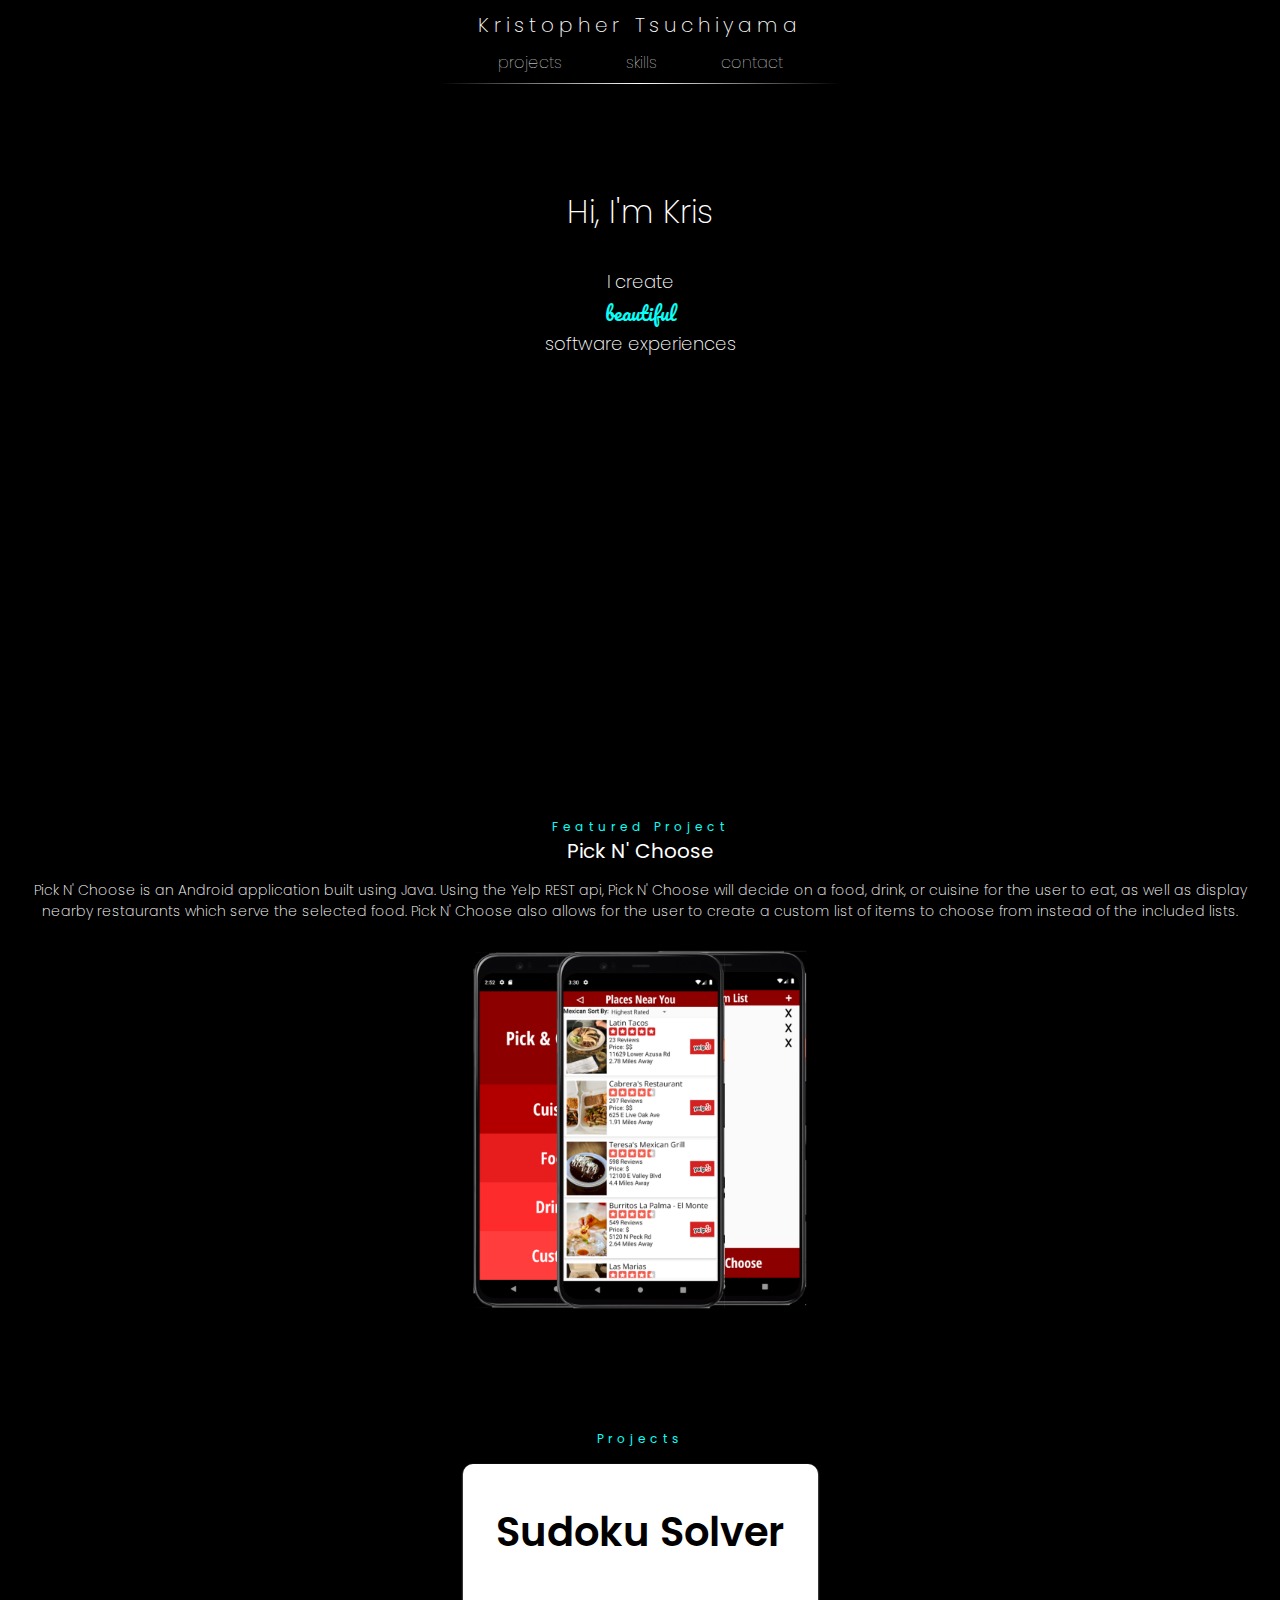
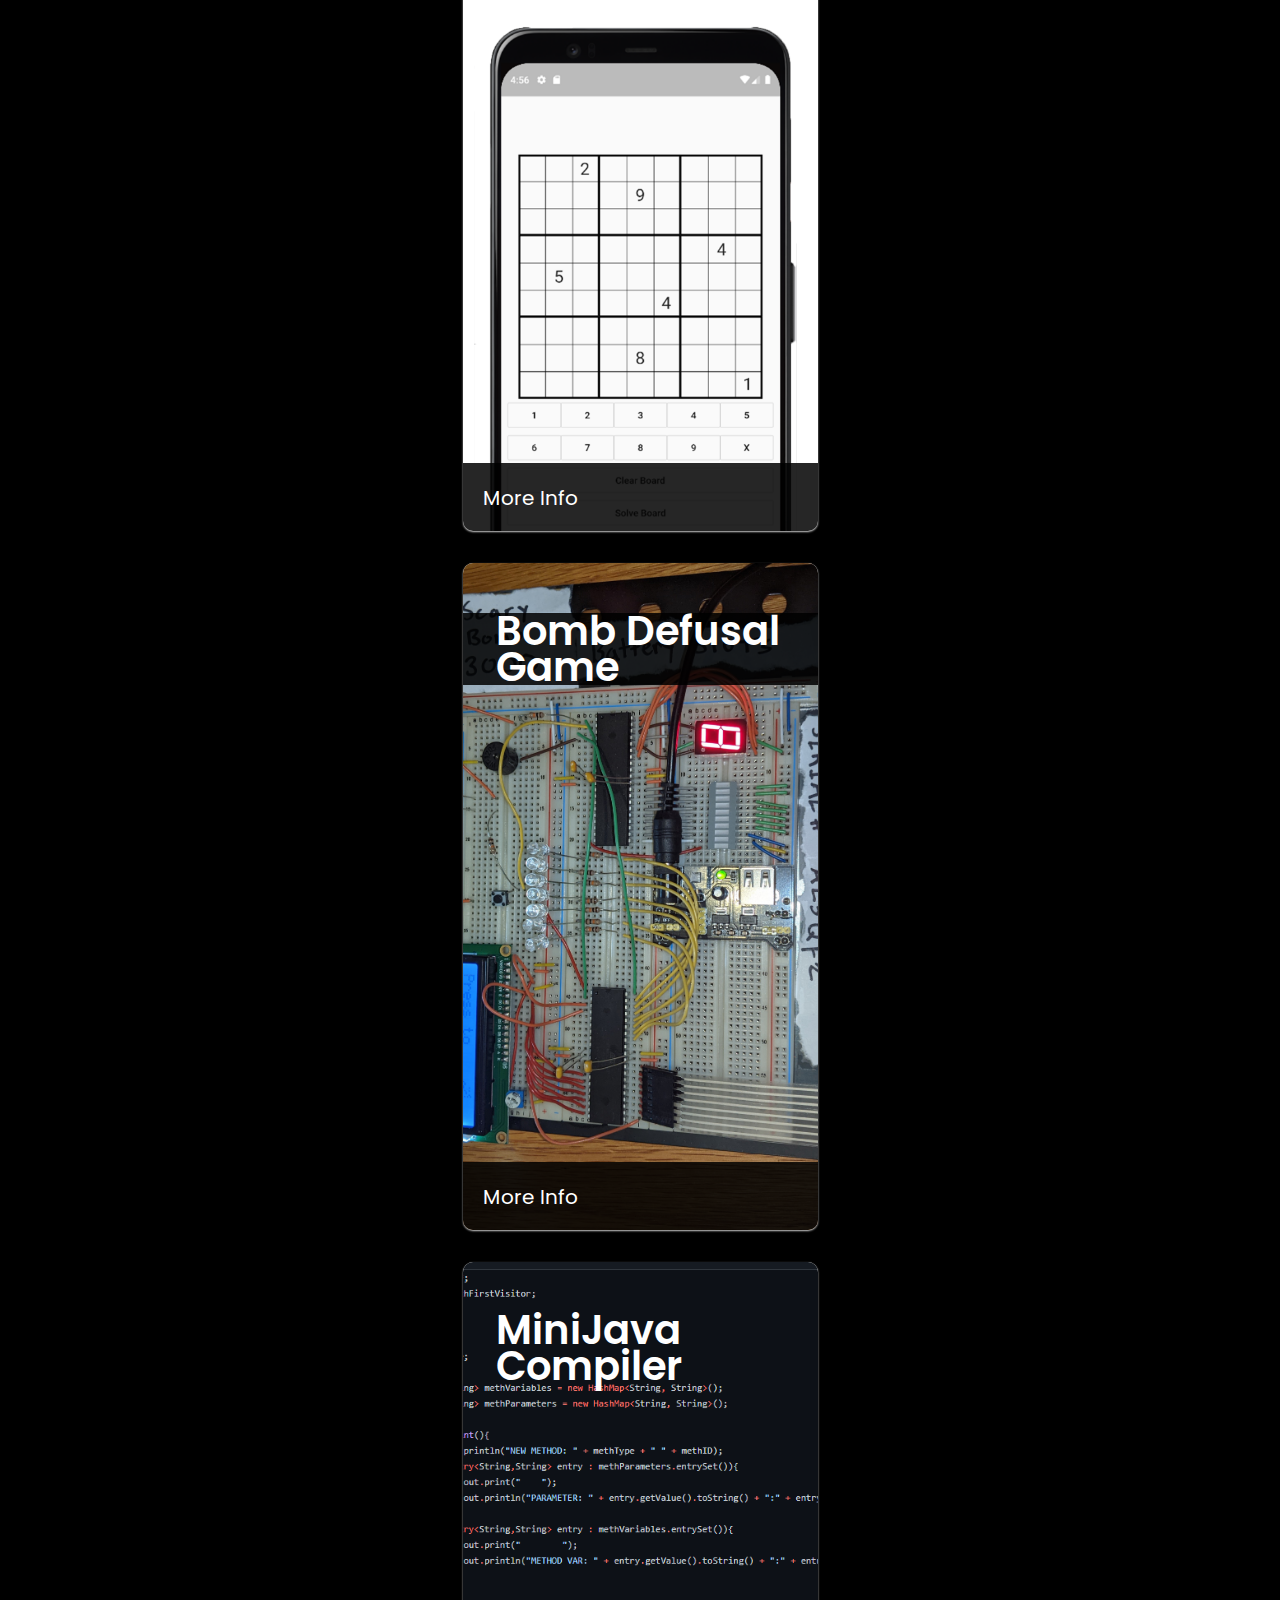
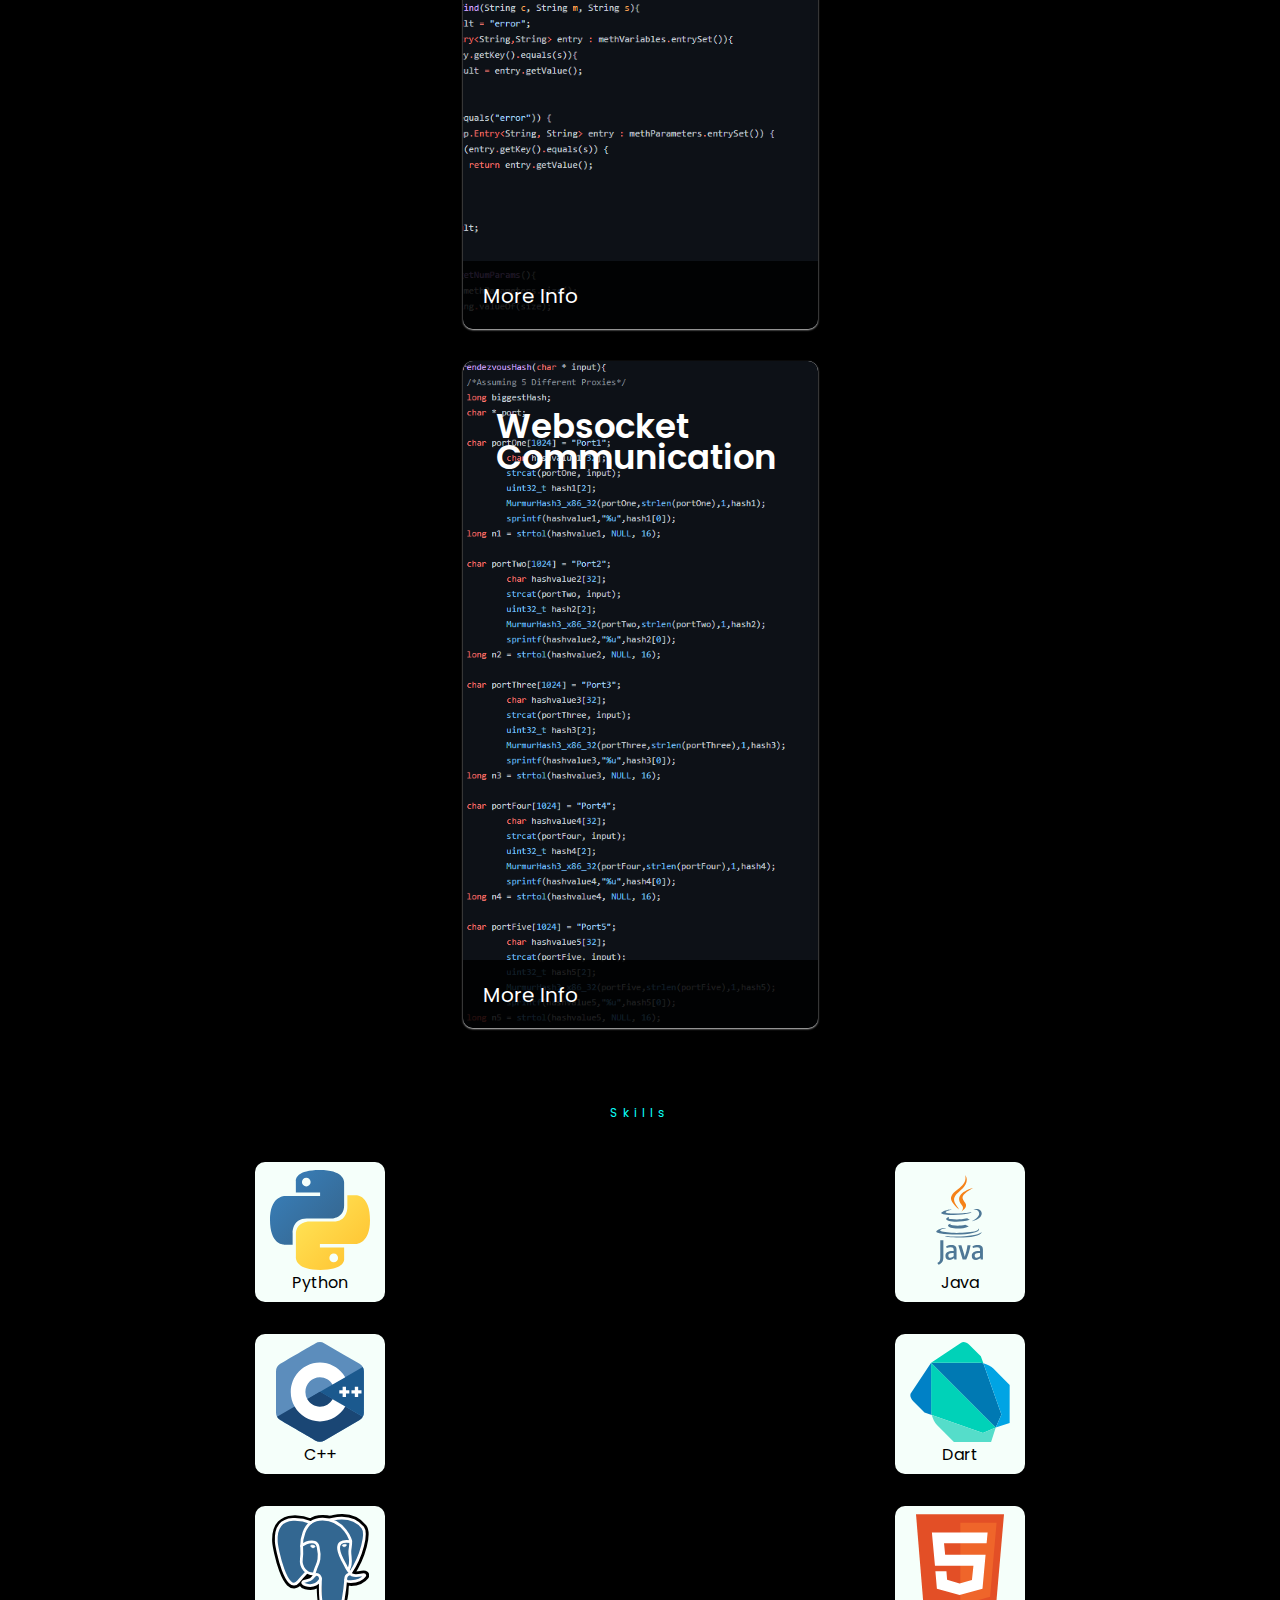
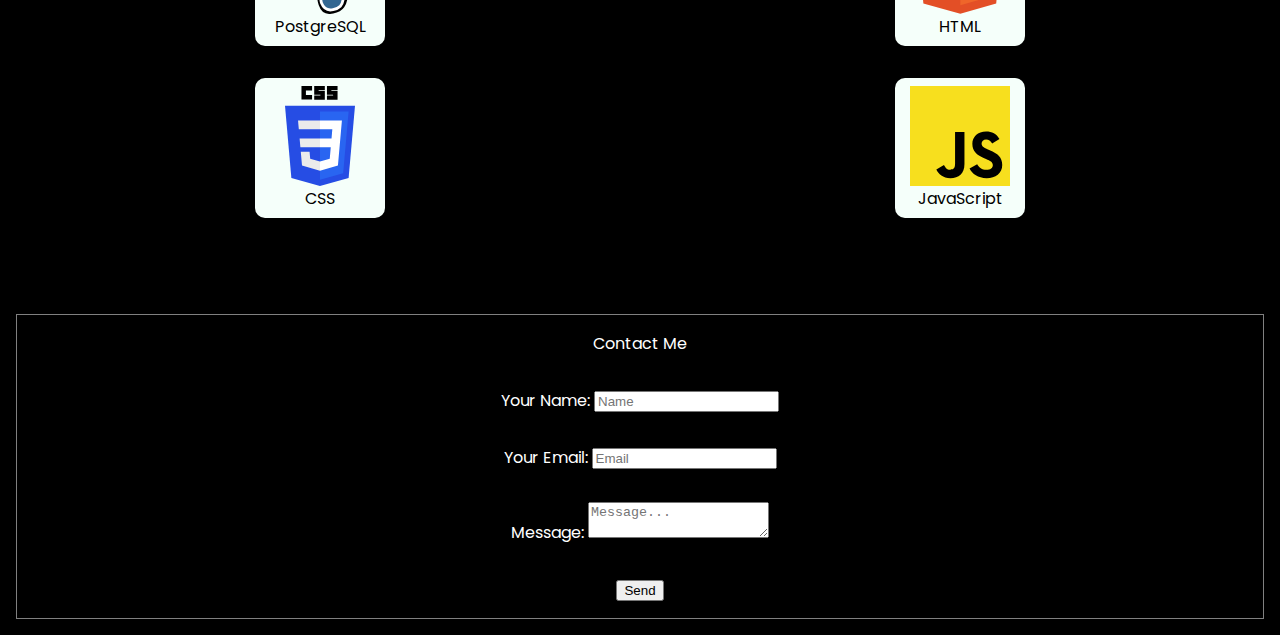
<file: index.html>
<!DOCTYPE html>
<html lang="en">
<head>
    <meta charset="UTF-8">
    <meta http-equiv="X-UA-Compatible" content="IE=edge">
    <meta name="viewport" content="width=device-width, initial-scale=1.0">
    <title>Kris Tsuchiyama</title>
    <link rel="stylesheet" href="css/main.css">
    <script type="text/javascript" src="scripts.js"></script>
</head>
<body>
    <div class="nav-bar">
        <div class="logo">
            <p>Kristopher Tsuchiyama</p>
        </div>
        <ul class="nav-buttons">
            <li>projects</li>
            <li>skills</li>
            <li>contact</li>
        </div>
        <div class="nav-social">
            <img src="images/Path 44.svg" alt="">
            <img src="images/LI-In-Bug.svg" alt=""> 
        </div>
    </div>
    <hr>
    <div class="hero">
        <p id="hero-headline">Hi, I'm Kris</p>
        <div id="hero-second-headline">
            <p>I create</p>
            <p id="hero-beaut">beautiful</p>
            <p>software experiences</p>
        </div>
    </div>
    <div class="hero-art">
        <!-- <img src="images/Group 3.svg" id="hero-art-piece"> -->
           <!-- <svg xmlns="http://www.w3.org/2000/svg" width="1979.899px" height="414.257px" viewBox="0 0 1979.899 414.257" id="hero-art-piece">
                <g transform="translate(64.347 -756.96)">
                <rect width="129" height="129" transform="translate(91.217 988.783) rotate(45)" fill="#fff"/>
                <rect width="129" height="129" transform="translate(638.517 806.35) rotate(45)" fill="#fff"/>
                <rect width="129" height="129" transform="translate(273.65 806.35) rotate(45)" fill="#fff"/>
                <rect width="129" height="129" transform="translate(547.301 897.566) rotate(45)" fill="#fff"/>
                <rect width="129" height="129" transform="translate(1368.252 806.35) rotate(45)" fill="#fff"/>
                <rect width="129" height="129" transform="translate(820.951 988.783) rotate(45)" fill="#fff"/>
                <rect width="129" height="129" transform="translate(1094.601 897.566) rotate(45)" fill="#fff"/>
                <rect width="129" height="129" transform="translate(1550.685 988.783) rotate(45)" fill="#fff"/>
                <rect width="129" height="129" transform="translate(1459.469 897.566) rotate(45)" fill="#fff"/>
                <rect width="129" height="129" transform="translate(1824.336 897.566) rotate(45)" fill="#fff"/>
                <g transform="translate(0 924.437) rotate(45)" fill="#656565" stroke="#707070" stroke-width="1">
                    <rect width="91" height="91" stroke="none"/><rect x="0.5" y="0.5" width="90" height="90" fill="none"/>
                </g><g transform="translate(209.304 951.307) rotate(45)" fill="#656565" stroke="#707070" stroke-width="1">
                    <rect width="91" height="91" stroke="none"/><rect x="0.5" y="0.5" width="90" height="90" fill="none"/>
                </g><g transform="translate(364.867 806.35) rotate(45)" fill="#656565" stroke="#707070" stroke-width="1">
                    <rect width="91" height="91" stroke="none"/><rect x="0.5" y="0.5" width="90" height="90" fill="none"/></g>
                    <g transform="translate(611.647 951.307) rotate(45)" fill="#656565" stroke="#707070" stroke-width="1">
                        <rect width="91" height="91" stroke="none"/><rect x="0.5" y="0.5" width="90" height="90" fill="none"/>
                    </g><g transform="translate(1797.466 951.307) rotate(45)" fill="#656565" stroke="#707070" stroke-width="1">
                        <rect width="91" height="91" stroke="none"/><rect x="0.5" y="0.5" width="90" height="90" fill="none"/>
                    </g><g transform="translate(1550.685 907.307) rotate(45)" fill="#656565" stroke="#707070" stroke-width="1">
                        <rect width="91" height="91" stroke="none"/><rect x="0.5" y="0.5" width="90" height="90" fill="none"/>
                    </g><g transform="translate(1187.347 778.613) rotate(45)" fill="#656565" stroke="#707070" stroke-width="1">
                    <rect width="91" height="91" stroke="none"/><rect x="0.5" y="0.5" width="90" height="90" fill="none"/></g>
                    <g transform="translate(1303.905 1015.653) rotate(45)" fill="#656565" stroke="#707070" stroke-width="1">
                        <rect width="91" height="91" stroke="none"/><rect x="0.5" y="0.5" width="90" height="90" fill="none"/>
                    </g><g transform="translate(930.347 886.96) rotate(45)" fill="#656565" stroke="#707070" stroke-width="1">
                        <rect width="91" height="91" stroke="none"/><rect x="0.5" y="0.5" width="90" height="90" fill="none"/>
                    </g><g transform="translate(819.322 756.96) rotate(45)" fill="#0afff7" stroke="#707070" stroke-width="1">
                        <rect width="25" height="25" stroke="none"/><rect x="0.5" y="0.5" width="24" height="24" fill="none"/>
                    </g><g transform="translate(446.891 806.35) rotate(45)" fill="#0afff7" stroke="#707070" stroke-width="1">
                        <rect width="25" height="25" stroke="none"/><rect x="0.5" y="0.5" width="24" height="24" fill="none"/>
                    </g><g transform="translate(757.105 953.976) rotate(45)" fill="#0afff7" stroke="#707070" stroke-width="1">
                        <rect width="25" height="25" stroke="none"/><rect x="0.5" y="0.5" width="24" height="24" fill="none"/>
                    </g><g transform="translate(1094.601 823.976) rotate(45)" fill="#0afff7" stroke="#707070" stroke-width="1">
                        <rect width="25" height="25" stroke="none"/><rect x="0.5" y="0.5" width="24" height="24" fill="none"/>
                    </g><g transform="translate(384.666 1015.653) rotate(45)" fill="#0afff7" stroke="#707070" stroke-width="1">
                        <rect width="25" height="25" stroke="none"/><rect x="0.5" y="0.5" width="24" height="24" fill="none"/>
                    </g><g transform="translate(1690.601 924.437) rotate(45)" fill="#0afff7" stroke="#707070" stroke-width="1">
                        <rect width="25" height="25" stroke="none"/><rect x="0.5" y="0.5" width="24" height="24" fill="none"/>
                    </g><g transform="translate(1521.49 788.62) rotate(45)" fill="#0afff7" stroke="#707070" stroke-width="1">
                        <rect width="25" height="25" stroke="none"/><rect x="0.5" y="0.5" width="24" height="24" fill="none"/>
                    </g></g>
            </svg> -->
            <svg xmlns="http://www.w3.org/2000/svg" width="175.291" height="221.291" viewBox="0 0 175.291 221.291">
                <g id="Group_4" data-name="Group 4" transform="translate(-2158.855 -492.855)">
                  <line id="Line_3" data-name="Line 3" x2="70" y2="62" transform="translate(2176.5 510.5)" fill="none" stroke-linecap="round" stroke-width="20" style="stroke: rgb(0,0,0);"/>
                  <line id="Line_4" data-name="Line 4" x1="70" y2="62" transform="translate(2246.5 510.5)" fill="none" stroke="#000" stroke-linecap="round" stroke-width="20" style="stroke: rgb(0,0,0);"/>
                </g>
                <g id="Group_5" data-name="Group 5" transform="translate(-2158.855 -430.855)">
                  <line id="Line_3-2" data-name="Line 3" x2="70" y2="62" transform="translate(2176.5 510.5)" fill="none" stroke="#000" stroke-linecap="round" stroke-width="20" style="stroke: rgb(0,0,0);"/>
                  <line id="Line_4-2" data-name="Line 4" x1="70" y2="62" transform="translate(2246.5 510.5)" fill="none" stroke="#000" stroke-linecap="round" stroke-width="20" style="stroke: rgb(0,0,0);"/>
                </g>
                <g id="Group_6" data-name="Group 6" transform="translate(-2158.855 -368.855)">
                  <line id="Line_3-3" data-name="Line 3" x2="70" y2="62" transform="translate(2176.5 510.5)" fill="none" stroke="#000" stroke-linecap="round" stroke-width="20" style="stroke: rgb(0,0,0);"/>
                  <line id="Line_4-3" data-name="Line 4" x1="70" y2="62" transform="translate(2246.5 510.5)" fill="none" stroke="#000" stroke-linecap="round" stroke-width="20" style="stroke: rgb(0,0,0);"/>
                </g>
            </svg>
              
    </div>
    <div class="featured-project">
        <p id="featured-project-label">Featured Project</p>
        <p id="featured-project-title">Pick N' Choose</p>
        <p>Pick N' Choose is an Android application built using Java. Using the Yelp REST api, Pick N' Choose will decide on a food, drink, or cuisine for the user to eat, as well as display nearby restaurants which serve the selected food. Pick N' Choose also allows for the user to create a custom list of items to choose from instead of the included lists.</p>
        <img src="images/pncTrio.png" id="pnc-pic" alt="Picture of Pick N' Choose">
    </div>
    <div class="projects">
        <p id="projects-label">Projects</p>
        <figure class="project-tiles">
            <p class="project-name">Sudoku Solver</p>
            <img src="images/sudPic.png" id="sud-pic" alt="Sudoku Solver Picture" class="project-thumbnail">
            <figcaption>
                <p class="project-moreinfo">More Info</p>
                <p class="project-desc">Lorem ipsum dolor sit amet, consectetur adipiscing elit. Maecenas rutrum et tellus eu dictum. Suspendisse potenti. Fusce hendrerit ante nec sagittis placerat. Curabitur cursus sem neque, nec viverra odio gravida vel. Nulla orci diam, consectetur sit amet quam consequat, tempus posuere augue. Cras ultrices felis vitae lobortis dictum. Nulla pulvinar.</p>
                <button class="project-button">See Project</button>
            </figcaption>
        </figure>
        <figure class="project-tiles">
            <p class="project-name" id="bdg-name">Bomb Defusal Game</p>
            <img src="images/bombDefusalGame.jpg" id="bdg-pic" alt="Bomb Defusal Picture" class="project-thumbnail">
            <figcaption>
                <p class="project-moreinfo">More Info</p>
                <p class="project-desc">Lorem ipsum dolor sit amet, consectetur adipiscing elit. Maecenas rutrum et tellus eu dictum. Suspendisse potenti. Fusce hendrerit ante nec sagittis placerat. Curabitur cursus sem neque, nec viverra odio gravida vel. Nulla orci diam, consectetur sit amet quam consequat, tempus posuere augue. Cras ultrices felis vitae lobortis dictum. Nulla pulvinar.</p>
                <button class="project-button">See Project</button>
            </figcaption>
        </figure>
        <figure class="project-tiles">
            <p class="project-name" id="mjc-name">MiniJava Compiler</p>
            <img src="images/mjv.png" alt="MiniJava Compiler Picture" class="project-thumbnail">
            <figcaption>
                <p class="project-moreinfo">More Info</p>
                <p class="project-desc">Lorem ipsum dolor sit amet, consectetur adipiscing elit. Maecenas rutrum et tellus eu dictum. Suspendisse potenti. Fusce hendrerit ante nec sagittis placerat. Curabitur cursus sem neque, nec viverra odio gravida vel. Nulla orci diam, consectetur sit amet quam consequat, tempus posuere augue. Cras ultrices felis vitae lobortis dictum. Nulla pulvinar.</p>
                <button class="project-button">See Project</button>
            </figcaption>
        </figure>
        <figure class="project-tiles">
            <p class="project-name" id="wsc-name">Websocket Communication</p>
            <img src="images/wsc.png" alt="Websocket Communication Picture" class="project-thumbnail">
            <figcaption>
                <p class="project-moreinfo">More Info</p>
                <p class="project-desc">Lorem ipsum dolor sit amet, consectetur adipiscing elit. Maecenas rutrum et tellus eu dictum. Suspendisse potenti. Fusce hendrerit ante nec sagittis placerat. Curabitur cursus sem neque, nec viverra odio gravida vel. Nulla orci diam, consectetur sit amet quam consequat, tempus posuere augue. Cras ultrices felis vitae lobortis dictum. Nulla pulvinar.</p>
                <button class="project-button">See Project</button>
            </figcaption>
        </figure>
    </div>
    <div class="skills">
        <p id="skills-label">Skills</p>
        <div id="skills-container">
            <div class="skills-bg">
                <img src="images/Python-logo-notext.svg" class="skills-icon">
                <p>Python</p>
            </div>
            <div class="skills-bg">
                <img src="images/java-vertical.svg" class="skills-icon">
                <p>Java</p>
            </div>
            <div class="skills-bg">
                <img src="images/c++.svg" class="skills-icon">
                <p>C++</p>
            </div>
            <div class="skills-bg">
                <img src="images/dart.svg" class="skills-icon">
                <p>Dart</p>
            </div>
            <div class="skills-bg">
                <img src="images/psql.svg" class="skills-icon">
                <p>PostgreSQL</p>
            </div>
            <div class="skills-bg">
                <img src="images/html-1.svg" class="skills-icon">
                <p>HTML</p>
            </div>
            <div class="skills-bg">
                <img src="images/CSS3.svg" class="skills-icon">
                <p>CSS</p>
            </div>
            <div class="skills-bg">
                <img src="images/javascript.svg" class="skills-icon">
                <p>JavaScript</p>
            </div>
        </div>
    </div> 
    <div class="contact-form">
        <p>Contact Me</p>
        <form name="Contact" method="POST" data-netlify="true" id="contactMe">
            <p>
                <label>Your Name: <input type="text" name="name" placeholder="Name"></label>
            </p>
            <p>
                <label>Your Email: <input type="text" name="email" placeholder="Email"></label>
            </p>
            <p>
                <label>Message: <textarea type="text" name="message" placeholder="Message..."></textarea></label>
            </p>
            <p>
                <button>Send</button>
            </p>
        </form>
    </div>
</body>
</html>
</file>
<file: css/main.css>
@import url("https://fonts.googleapis.com/css2?family=Rubik:wght@300;400;500;700&display=swap");
@import url("https://fonts.googleapis.com/css2?family=Pacifico&display=swap");
@import url("https://fonts.googleapis.com/css2?family=Poppins:wght@100;200;300;400;500;600&display=swap");
body {
  background-color: black;
  margin: 0;
}

.nav-bar {
  display: block;
  font-family: 'Poppins', 'arial';
}

.nav-bar .logo {
  display: -webkit-box;
  display: -ms-flexbox;
  display: flex;
  -webkit-box-pack: center;
      -ms-flex-pack: center;
          justify-content: center;
  -webkit-box-align: center;
      -ms-flex-align: center;
          align-items: center;
  font-family: 'Poppins', 'arial';
  font-size: 20px;
  font-weight: 200;
  color: #fff;
  height: 2.5em;
  letter-spacing: 5px;
}

.nav-bar .nav-buttons {
  display: -webkit-box;
  display: -ms-flexbox;
  display: flex;
  -webkit-box-pack: center;
      -ms-flex-pack: center;
          justify-content: center;
  -webkit-box-align: center;
      -ms-flex-align: center;
          align-items: center;
  color: white;
  list-style-type: none;
  margin: 0;
  padding: 0;
  font-weight: lighter;
  height: -webkit-fit-content;
  height: -moz-fit-content;
  height: fit-content;
}

.nav-bar .nav-buttons li {
  padding: 0 2em;
}

.nav-social {
  display: none;
}

hr {
  display: block;
  border: none;
  color: white;
  height: 1px;
  background: black;
  background: -webkit-gradient(radial, 50% 50%, 0, 50% 50%, 200, from(#fff), to(#000));
}

.hero {
  display: block;
  color: white;
  padding: 4em 4em 0em 4em;
  font-family: 'Poppins', 'arial';
}

.hero #hero-headline {
  display: -webkit-box;
  display: -ms-flexbox;
  display: flex;
  -webkit-box-pack: center;
      -ms-flex-pack: center;
          justify-content: center;
  -webkit-box-align: center;
      -ms-flex-align: center;
          align-items: center;
  font-size: 32px;
  font-weight: 200;
}

.hero #hero-second-headline {
  display: block;
}

.hero #hero-second-headline p {
  display: -webkit-box;
  display: -ms-flexbox;
  display: flex;
  -webkit-box-pack: center;
      -ms-flex-pack: center;
          justify-content: center;
  -webkit-box-align: center;
      -ms-flex-align: center;
          align-items: center;
  font-size: 18px;
  font-weight: 200;
  margin: 0;
}

.hero #hero-second-headline #hero-beaut {
  display: -webkit-box;
  display: -ms-flexbox;
  display: flex;
  -webkit-box-pack: center;
      -ms-flex-pack: center;
          justify-content: center;
  -webkit-box-align: center;
      -ms-flex-align: center;
          align-items: center;
  margin: 0;
  font-family: 'Pacifico', arial;
  font-size: 20px;
  color: #0AFFF7;
}

.hero-art {
  display: -webkit-box;
  display: -ms-flexbox;
  display: flex;
  -webkit-box-pack: center;
      -ms-flex-pack: center;
          justify-content: center;
  -webkit-box-align: center;
      -ms-flex-align: center;
          align-items: center;
  margin-top: 7.5em;
}

.hero-art #Line_3, .hero-art #Line_4 {
  -webkit-transition-duration: 0.7s;
          transition-duration: 0.7s;
}

.hero-art #Line_3-2, .hero-art #Line_4-2 {
  -webkit-transition-delay: 0.35s;
          transition-delay: 0.35s;
  -webkit-transition-duration: 0.7s;
          transition-duration: 0.7s;
}

.hero-art #Line_3-3, .hero-art #Line_4-3 {
  -webkit-transition-delay: 0.7s;
          transition-delay: 0.7s;
  -webkit-transition-duration: 0.7s;
          transition-duration: 0.7s;
}

.featured-project {
  margin-top: 7.5em;
  display: block;
  font-family: 'Poppins', arial;
}

.featured-project #featured-project-label {
  display: -webkit-box;
  display: -ms-flexbox;
  display: flex;
  -webkit-box-pack: center;
      -ms-flex-pack: center;
          justify-content: center;
  -webkit-box-align: center;
      -ms-flex-align: center;
          align-items: center;
  color: #0AFFF7;
  font-weight: 400;
  font-size: 12px;
  letter-spacing: 5px;
  margin: 0;
}

.featured-project #featured-project-title {
  display: -webkit-box;
  display: -ms-flexbox;
  display: flex;
  -webkit-box-pack: center;
      -ms-flex-pack: center;
          justify-content: center;
  -webkit-box-align: center;
      -ms-flex-align: center;
          align-items: center;
  color: white;
  font-size: 20px;
  font-weight: 400;
  margin: 0;
}

.featured-project p {
  display: -webkit-box;
  display: -ms-flexbox;
  display: flex;
  -webkit-box-pack: center;
      -ms-flex-pack: center;
          justify-content: center;
  -webkit-box-align: center;
      -ms-flex-align: center;
          align-items: center;
  color: #fff;
  font-size: 14px;
  font-weight: 200;
  text-align: center;
  margin: 1em 1em 2em 1em;
}

.featured-project #pnc-pic {
  display: -webkit-box;
  display: -ms-flexbox;
  display: flex;
  -webkit-box-align: center;
      -ms-flex-align: center;
          align-items: center;
  -webkit-box-pack: center;
      -ms-flex-pack: center;
          justify-content: center;
  height: 360px;
  margin: auto;
}

.projects {
  display: -webkit-box;
  display: -ms-flexbox;
  display: flex;
  -webkit-box-pack: center;
      -ms-flex-pack: center;
          justify-content: center;
  -webkit-box-align: center;
      -ms-flex-align: center;
          align-items: center;
  -webkit-box-orient: vertical;
  -webkit-box-direction: normal;
      -ms-flex-direction: column;
          flex-direction: column;
  margin-top: 7.5em;
  font-family: 'Poppins', arial;
  overflow: hidden;
}

.projects #projects-label {
  display: -webkit-box;
  display: -ms-flexbox;
  display: flex;
  -webkit-box-pack: center;
      -ms-flex-pack: center;
          justify-content: center;
  -webkit-box-align: center;
      -ms-flex-align: center;
          align-items: center;
  color: #0AFFF7;
  font-weight: 400;
  font-size: 12px;
  letter-spacing: 5px;
  margin: 0;
}

.projects .project-tiles {
  position: relative;
  display: -webkit-box;
  display: -ms-flexbox;
  display: flex;
  -webkit-box-align: center;
      -ms-flex-align: center;
          align-items: center;
  -webkit-box-orient: vertical;
  -webkit-box-direction: normal;
      -ms-flex-direction: column;
          flex-direction: column;
  overflow: hidden;
  width: 355px;
  height: 667px;
  background-color: #fff;
  border-radius: 10px;
  -webkit-box-shadow: 0 1px 3px rgba(0, 0, 0, 0.12), 0 1px 2px rgba(255, 255, 255, 0.856);
          box-shadow: 0 1px 3px rgba(0, 0, 0, 0.12), 0 1px 2px rgba(255, 255, 255, 0.856);
}

.projects .project-tiles .project-thumbnail {
  height: 100%;
  top: 0;
  -webkit-transition: 0.25s;
  transition: 0.25s;
  margin-top: 0px;
  margin-right: 10px;
}

.projects .project-tiles #sud-pic {
  margin-top: 150px;
}

.projects .project-tiles .project-name {
  position: absolute;
  top: 50px;
  left: 33px;
  margin: 0;
  padding: 0;
  font-size: 40px;
  font-weight: 600;
  line-height: 0.9;
  -webkit-transition: 0.25s;
  transition: 0.25s;
  z-index: 1;
}

.projects .project-tiles #bdg-name {
  left: 0px;
  padding-left: 33px;
  color: #fff;
  background-color: rgba(0, 0, 0, 0.85);
  width: -webkit-fit-content;
  width: -moz-fit-content;
  width: fit-content;
}

.projects .project-tiles #mjc-name {
  color: #fff;
}

.projects .project-tiles #wsc-name {
  font-size: 34px;
  color: #fff;
}

.projects .project-tiles .project-moreinfo {
  font-size: 20px;
  padding-left: 20px;
}

.projects .project-tiles figcaption {
  position: absolute;
  bottom: -39%;
  left: 0;
  width: 100%;
  margin: 0;
  background-color: rgba(0, 0, 0, 0.85);
  color: white;
  -webkit-transition: 0.25s;
  transition: 0.25s;
  font-size: 14px;
}

.projects .project-tiles .project-desc {
  padding: 0px 20px 0px 20px;
}

.projects .project-tiles .project-button {
  position: relative;
  margin: 0px 0px 20px 20px;
  padding: 10px 30px;
  background-color: #fff;
  border: none;
  outline: none;
  border-radius: 3px;
  font-weight: 500;
}

.projects .project-tiles:hover .project-name {
  top: 25px;
}

.projects .project-tiles:hover img {
  -webkit-transform: scale(1.25);
          transform: scale(1.25);
}

.projects .project-tiles:hover figcaption {
  bottom: 0;
}

.skills {
  display: block;
  font-family: 'Poppins', arial;
}

.skills #skills-label {
  display: -webkit-box;
  display: -ms-flexbox;
  display: flex;
  -webkit-box-pack: center;
      -ms-flex-pack: center;
          justify-content: center;
  -webkit-box-align: center;
      -ms-flex-align: center;
          align-items: center;
  color: #0AFFF7;
  font-weight: 400;
  font-size: 12px;
  letter-spacing: 5px;
  margin: 5em 0em 2em 0em;
}

.skills #skills-container {
  display: -ms-grid;
  display: grid;
  justify-items: center;
  -webkit-box-align: center;
      -ms-flex-align: center;
          align-items: center;
  -ms-grid-columns: 1fr 1fr;
      grid-template-columns: 1fr 1fr;
}

.skills #skills-container .skills-icon {
  height: 100px;
}

.skills #skills-container .skills-bg {
  display: -webkit-box;
  display: -ms-flexbox;
  display: flex;
  -webkit-box-pack: center;
      -ms-flex-pack: center;
          justify-content: center;
  -webkit-box-align: center;
      -ms-flex-align: center;
          align-items: center;
  -webkit-box-orient: vertical;
  -webkit-box-direction: normal;
      -ms-flex-direction: column;
          flex-direction: column;
  height: 140px;
  width: 130px;
  border-radius: 10px;
  background-color: #f5fffa;
  overflow: hidden;
  margin: 1em 1em 1em 1em;
}

.skills #skills-container p {
  margin: 0;
  padding: 0;
  height: -webkit-fit-content;
  height: -moz-fit-content;
  height: fit-content;
}

.contact-form {
  margin: 5em 1em 1em 1em;
  display: -webkit-box;
  display: -ms-flexbox;
  display: flex;
  -webkit-box-pack: center;
      -ms-flex-pack: center;
          justify-content: center;
  -webkit-box-align: center;
      -ms-flex-align: center;
          align-items: center;
  -webkit-box-orient: vertical;
  -webkit-box-direction: normal;
      -ms-flex-direction: column;
          flex-direction: column;
  color: #fff;
  font-family: 'Poppins', arial;
  border: 1px solid rgba(255, 255, 255, 0.5);
}

.contact-form #contactMe {
  display: -webkit-box;
  display: -ms-flexbox;
  display: flex;
  -webkit-box-pack: center;
      -ms-flex-pack: center;
          justify-content: center;
  -webkit-box-align: center;
      -ms-flex-align: center;
          align-items: center;
  -webkit-box-orient: vertical;
  -webkit-box-direction: normal;
      -ms-flex-direction: column;
          flex-direction: column;
}
/*# sourceMappingURL=main.css.map */
</file>
